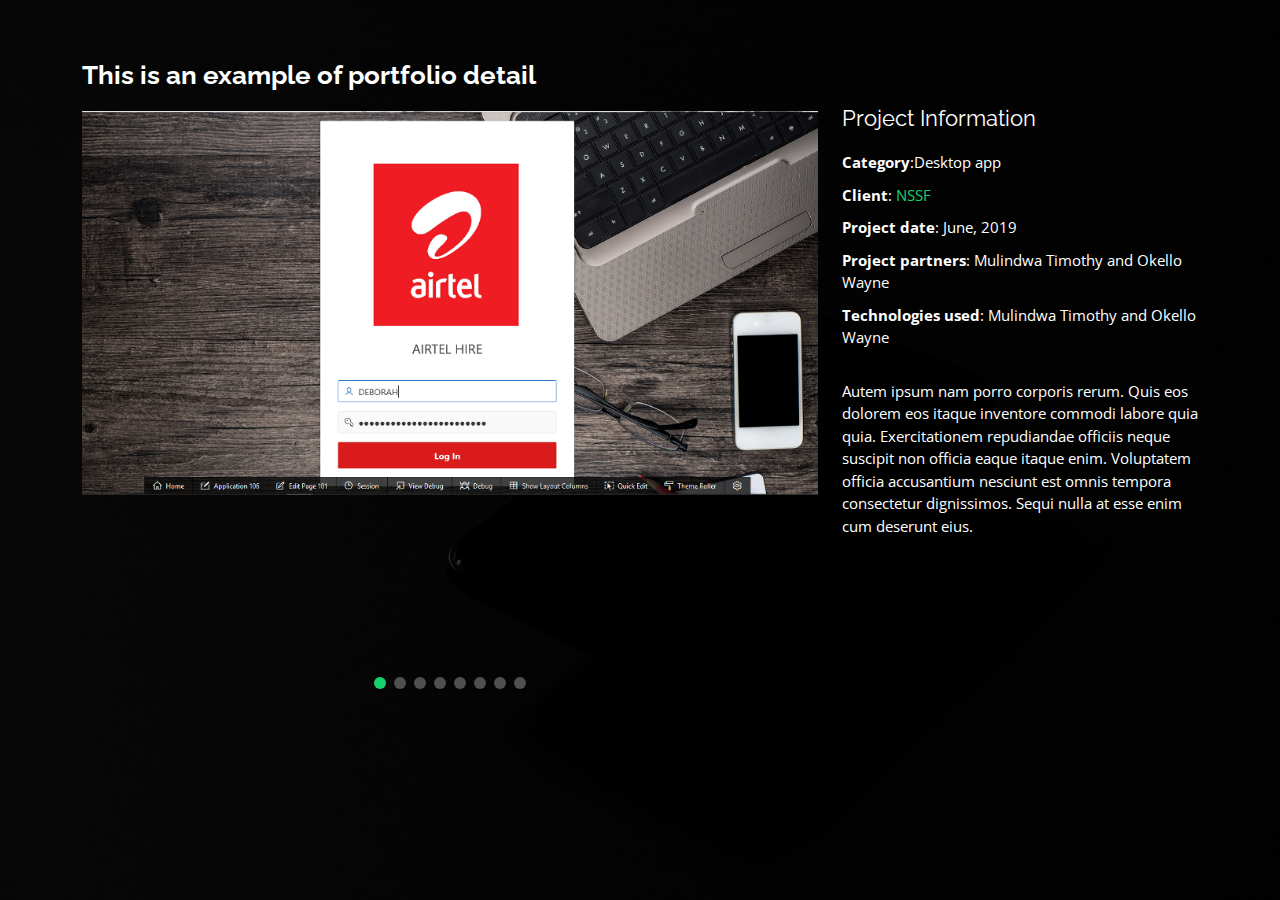
<file: airtel-hire.html>
<!DOCTYPE html>
<html lang="en">

<head>
  <meta charset="utf-8">
  <meta content="width=device-width, initial-scale=1.0" name="viewport">

  <title>Portfolio Details - Personal Bootstrap Template</title>
  <meta content="" name="description">
  <meta content="" name="keywords">

  <!-- Favicons -->
  <link href="assets/img/favicon.png" rel="icon">
  <link href="assets/img/apple-touch-icon.png" rel="apple-touch-icon">

  <!-- Google Fonts -->
  <link href="https://fonts.googleapis.com/css?family=Open+Sans:300,300i,400,400i,600,600i,700,700i|Raleway:300,300i,400,400i,500,500i,600,600i,700,700i|Poppins:300,300i,400,400i,500,500i,600,600i,700,700i" rel="stylesheet">

  <!-- Vendor CSS Files -->
  <link href="assets/vendor/bootstrap/css/bootstrap.min.css" rel="stylesheet">
  <link href="assets/vendor/bootstrap-icons/bootstrap-icons.css" rel="stylesheet">
  <link href="assets/vendor/boxicons/css/boxicons.min.css" rel="stylesheet">
  <link href="assets/vendor/glightbox/css/glightbox.min.css" rel="stylesheet">
  <link href="assets/vendor/remixicon/remixicon.css" rel="stylesheet">
  <link href="assets/vendor/swiper/swiper-bundle.min.css" rel="stylesheet">

  <!-- Template Main CSS File -->
  <link href="assets/css/style.css" rel="stylesheet">

  <!-- =======================================================
  * Template Name: Personal - v4.1.0
  * Template URL: https://bootstrapmade.com/personal-free-resume-bootstrap-template/
  * Author: BootstrapMade.com
  * License: https://bootstrapmade.com/license/
  ======================================================== -->
</head>

<body>

  <main id="main">

    <!-- ======= Portfolio Details ======= -->
    <div id="portfolio-details" class="portfolio-details">
      <div class="container">

        <div class="row">

          <div class="col-lg-8">
            <h2 class="portfolio-title">This is an example of portfolio detail</h2>

            <div class="portfolio-details-slider swiper-container">
              <div class="swiper-wrapper align-items-center">

                <div class="swiper-slide containerize">
                  <img src="assets/img/portfolio/airtel-hire-login.png" alt="careerzone - landing page">
                </div>

                <div class="swiper-slide containerize">
                  <img src="assets/img/portfolio/airtel-hire-dashboard.png" alt="dashboard">
                </div>

                <div class="swiper-slide containerize">
                  <img src="assets/img/portfolio/airtel-hire-biodata.png" alt="bio data">
                </div>

                <div class="swiper-slide containerize">
                  <img src="assets/img/portfolio/airtel-hire-biodata-form.png" alt="bio data form">
                </div>

                <div class="swiper-slide containerize">
                    <img src="assets/img/portfolio/airtel-hire-education.png" alt="education">
                </div>

                <div class="swiper-slide containerize">
                    <img src="assets/img/portfolio/airtel-hire-language.png" alt="choose language">
                </div>

                <div class="swiper-slide containerize">
                    <img src="assets/img/portfolio/airtel-hire-upload.png" alt="upload documents">
                </div>

                <div class="swiper-slide containerize">
                    <img src="assets/img/portfolio/airtel-hire-uploaded-files.png" alt="uploaded files">
                </div>

              </div>
              <div class="swiper-pagination"></div>
            </div>

          </div>

          <div class="col-lg-4 portfolio-info">
            <h3>Project Information</h3>
            <ul>
              <li><strong>Category</strong>:Desktop app</li>
              <li><strong>Client</strong>: <a href="https://www.nssfug.org/">NSSF</a> </li>
              <li><strong>Project date</strong>: June, 2019</li>
              <li><strong>Project partners</strong>: Mulindwa Timothy and Okello Wayne</li>
              <li><strong>Technologies used</strong>: Mulindwa Timothy and Okello Wayne</li>
              <!-- <li><strong>Project URL</strong>: <a href="https://nssfmars.azurewebsites.net/landing">https://nssfmars.azurewebsites.net/landing</a></li> -->
            </ul>

            <p>
              Autem ipsum nam porro corporis rerum. Quis eos dolorem eos itaque inventore commodi labore quia quia. Exercitationem repudiandae officiis neque suscipit non officia eaque itaque enim. Voluptatem officia accusantium nesciunt est omnis tempora consectetur dignissimos. Sequi nulla at esse enim cum deserunt eius.
            </p>
          </div>

        </div>

      </div>
    </div><!-- End Portfolio Details -->

  </main><!-- End #main -->

  <!-- Vendor JS Files -->
  <script src="assets/vendor/bootstrap/js/bootstrap.bundle.min.js"></script>
  <script src="assets/vendor/glightbox/js/glightbox.min.js"></script>
  <script src="assets/vendor/isotope-layout/isotope.pkgd.min.js"></script>
  <script src="assets/vendor/php-email-form/validate.js"></script>
  <script src="assets/vendor/purecounter/purecounter.js"></script>
  <script src="assets/vendor/swiper/swiper-bundle.min.js"></script>
  <script src="assets/vendor/waypoints/noframework.waypoints.js"></script>

  <!-- Template Main JS File -->
  <script src="assets/js/main.js"></script>

</body>

</html>
</file>
<file: assets/css/style.css>
/**
* Template Name: Personal - v4.1.0
* Template URL: https://bootstrapmade.com/personal-free-resume-bootstrap-template/
* Author: BootstrapMade.com
* License: https://bootstrapmade.com/license/
*/

/*--------------------------------------------------------------
# General
--------------------------------------------------------------*/
body {
  font-family: "Open Sans", sans-serif;
  background-color: #040404;
  color: #fff;
  position: relative;
  background: transparent;
}

body::before {
  content: "";
  position: fixed;
  background: #040404 url("../img/tyler-lastovich-d0Sl3AH8Tlg-unsplash.jpg") top right no-repeat;
  background-size: cover;
  left: 0;
  right: 0;
  top: 0;
  height: 100vh;
  z-index: -1;
}

@media (min-width: 1024px) {
  body::before {
    background-attachment: fixed;
  }
}

a {
  color: #18d26e;
  text-decoration: none;
}

a:hover {
  color: #35e888;
  text-decoration: none;
}

h1, h2, h3, h4, h5, h6 {
  font-family: "Raleway", sans-serif;
}

/*--------------------------------------------------------------
# Header
--------------------------------------------------------------*/
#header {
  transition: ease-in-out 0.3s;
  position: relative;
  height: 100vh;
  display: flex;
  align-items: center;
  z-index: 997;
  overflow-y: auto;
}

#header * {
  transition: ease-in-out 0.3s;
}

#header h1 {
  font-size: 48px;
  margin: 0;
  padding: 0;
  line-height: 1;
  font-weight: 700;
  font-family: "Poppins", sans-serif;
}

#header h1 a, #header h1 a:hover {
  color: #fff;
  line-height: 1;
  display: inline-block;
}

#header h2 {
  font-size: 24px;
  margin-top: 20px;
  color: rgba(255, 255, 255, 0.8);
}

#header h2 span {
  color: #fff;
  border-bottom: 2px solid #18d26e;
  padding-bottom: 6px;
}

#header img {
  padding: 0;
  margin: 0;
}

#header .social-links {
  margin-top: 40px;
  display: flex;
}

#header .social-links a {
  font-size: 16px;
  display: flex;
  justify-content: center;
  align-items: center;
  background: rgba(255, 255, 255, 0.1);
  color: #fff;
  line-height: 1;
  margin-right: 8px;
  border-radius: 50%;
  width: 40px;
  height: 40px;
}

#header .social-links a:hover {
  background: #18d26e;
}

@media (max-width: 992px) {
  #header h1 {
    font-size: 36px;
  }
  #header h2 {
    font-size: 20px;
    line-height: 30px;
  }
  #header .social-links {
    margin-top: 15px;
  }
  #header .container {
    display: flex;
    flex-direction: column;
    align-items: center;
  }
}

/* Header Top */
#header.header-top {
  height: 80px;
  position: fixed;
  left: 0;
  top: 0;
  right: 0;
  background: rgba(0, 0, 0, 0.9);
}

#header.header-top .social-links, #header.header-top h2 {
  display: none;
}

#header.header-top h1 {
  margin-right: auto;
  font-size: 36px;
}

#header.header-top .container {
  display: flex;
  align-items: center;
}

#header.header-top .navbar {
  margin: 0;
}

@media (max-width: 768px) {
  #header.header-top {
    height: 60px;
  }
  #header.header-top h1 {
    font-size: 26px;
  }
}

/*--------------------------------------------------------------
# Navigation Menu
--------------------------------------------------------------*/
/**
* Desktop Navigation
*/
.navbar {
  padding: 0;
  margin-top: 35px;
}

.navbar ul {
  margin: 0;
  padding: 0;
  display: flex;
  list-style: none;
  align-items: center;
}

.navbar li {
  position: relative;
}

.navbar li + li {
  margin-left: 30px;
}

.navbar a {
  display: flex;
  align-items: center;
  justify-content: space-between;
  padding: 0;
  font-family: "Poppins", sans-serif;
  font-size: 16px;
  font-weight: 400;
  color: rgba(255, 255, 255, 0.7);
  white-space: nowrap;
  transition: 0.3s;
}

.navbar a i {
  font-size: 12px;
  line-height: 0;
  margin-left: 5px;
}

.navbar a:before {
  content: "";
  position: absolute;
  width: 0;
  height: 2px;
  bottom: -4px;
  left: 0;
  background-color: #18d26e;
  visibility: hidden;
  width: 0px;
  transition: all 0.3s ease-in-out 0s;
}

.navbar a:hover:before, .navbar li:hover > a:before, .navbar .active:before {
  visibility: visible;
  width: 25px;
}

.navbar a:hover, .navbar .active, .navbar li:hover > a {
  color: #fff;
}

/**
* Mobile Navigation
*/
.mobile-nav-toggle {
  color: #fff;
  font-size: 28px;
  cursor: pointer;
  display: none;
  line-height: 0;
  transition: 0.5s;
  position: fixed;
  right: 15px;
  top: 15px;
}

@media (max-width: 991px) {
  .mobile-nav-toggle {
    display: block;
  }
  .navbar ul {
    display: none;
  }
}

.navbar-mobile {
  position: fixed;
  overflow: hidden;
  top: 0;
  right: 0;
  left: 0;
  bottom: 0;
  background: rgba(0, 0, 0, 0.9);
  transition: 0.3s;
  z-index: 999;
  margin-top: 0;
}

.navbar-mobile .mobile-nav-toggle {
  position: absolute;
  top: 15px;
  right: 15px;
}

.navbar-mobile ul {
  display: block;
  position: absolute;
  top: 55px;
  right: 15px;
  bottom: 45px;
  left: 15px;
  padding: 10px 0;
  overflow-y: auto;
  transition: 0.3s;
  border: 2px solid rgba(255, 255, 255, 0.2);
}

.navbar-mobile li {
  padding: 12px 20px;
}

.navbar-mobile li + li {
  margin: 0;
}

.navbar-mobile a {
  font-size: 16px;
  position: relative;
}

/*--------------------------------------------------------------
# Sections General
--------------------------------------------------------------*/
section {
  overflow: hidden;
  position: absolute;
  width: 100%;
  top: 140px;
  bottom: 100%;
  opacity: 0;
  transition: ease-in-out 0.4s;
  z-index: 2;
}

section.section-show {
  top: 100px;
  bottom: auto;
  opacity: 1;
  padding-bottom: 45px;
}

section .container {
  background: rgba(0, 0, 0, 0.9);
  padding: 30px;
}

@media (max-width: 768px) {
  section {
    top: 120px;
  }
  section.section-show {
    top: 80px;
  }
}

.section-title h2 {
  font-size: 14px;
  font-weight: 500;
  padding: 0;
  line-height: 1px;
  margin: 0 0 20px 0;
  letter-spacing: 2px;
  text-transform: uppercase;
  color: #aaaaaa;
  font-family: "Poppins", sans-serif;
}

.section-title h2::after {
  content: "";
  width: 120px;
  height: 1px;
  display: inline-block;
  background: #4ceb95;
  margin: 4px 10px;
}

.section-title p {
  margin: 0;
  margin: -15px 0 15px 0;
  font-size: 36px;
  font-weight: 700;
  text-transform: uppercase;
  font-family: "Poppins", sans-serif;
  color: #fff;
}

/*--------------------------------------------------------------
# About
--------------------------------------------------------------*/
.about-me .content h3 {
  font-weight: 700;
  font-size: 26px;
  color: #18d26e;
}

.about-me .content ul {
  list-style: none;
  padding: 0;
}

.about-me .content ul li {
  margin-bottom: 20px;
  display: flex;
  align-items: center;
}

.about-me .content ul strong {
  margin-right: 10px;
}

.about-me .content ul i {
  font-size: 16px;
  margin-right: 5px;
  color: #18d26e;
  line-height: 0;
}

.about-me .content p:last-child {
  margin-bottom: 0;
}

/*--------------------------------------------------------------
# Counts
--------------------------------------------------------------*/
.counts {
  padding: 70px 0 60px;
}

.counts .count-box {
  padding: 30px 30px 25px 30px;
  width: 100%;
  position: relative;
  text-align: center;
  background: rgba(255, 255, 255, 0.08);
}

.counts .count-box i {
  position: absolute;
  top: -25px;
  left: 50%;
  transform: translateX(-50%);
  font-size: 24px;
  background: rgba(255, 255, 255, 0.1);
  padding: 12px;
  color: #18d26e;
  border-radius: 50px;
  line-height: 0;
}

.counts .count-box span {
  font-size: 36px;
  display: block;
  font-weight: 600;
  color: #fff;
}

.counts .count-box p {
  padding: 0;
  margin: 0;
  font-family: "Raleway", sans-serif;
  font-size: 14px;
}

/*--------------------------------------------------------------
# Skills
--------------------------------------------------------------*/
.skills .progress {
  height: 60px;
  display: block;
  background: none;
  border-radius: 0;
}

.skills .progress .skill {
  padding: 10px 0;
  margin: 0;
  text-transform: uppercase;
  display: block;
  font-weight: 600;
  font-family: "Poppins", sans-serif;
  color: #fff;
}

.skills .progress .skill .val {
  float: right;
  font-style: normal;
}

.skills .progress-bar-wrap {
  background: rgba(255, 255, 255, 0.2);
}

.skills .progress-bar {
  width: 1px;
  height: 10px;
  transition: .9s;
  background-color: #18d26e;
}

/*--------------------------------------------------------------
# Interests
--------------------------------------------------------------*/
.interests .icon-box {
  display: flex;
  align-items: center;
  padding: 20px;
  background: rgba(255, 255, 255, 0.08);
  transition: ease-in-out 0.3s;
}

.interests .icon-box i {
  font-size: 32px;
  padding-right: 10px;
  line-height: 1;
}

.interests .icon-box h3 {
  font-weight: 700;
  margin: 0;
  padding: 0;
  line-height: 1;
  font-size: 16px;
  color: #fff;
}

.interests .icon-box:hover {
  background: rgba(255, 255, 255, 0.12);
}

/*--------------------------------------------------------------
# Testimonials
--------------------------------------------------------------*/
.testimonials .testimonial-item {
  box-sizing: content-box;
  min-height: 320px;
}

.testimonials .testimonial-item .testimonial-img {
  width: 90px;
  border-radius: 50%;
  margin: -40px 0 0 40px;
  position: relative;
  z-index: 2;
  border: 6px solid rgba(255, 255, 255, 0.12);
}

.testimonials .testimonial-item h3 {
  font-size: 18px;
  font-weight: bold;
  margin: 10px 0 5px 45px;
  color: #fff;
}

.testimonials .testimonial-item h4 {
  font-size: 14px;
  color: #999;
  margin: 0 0 0 45px;
}

.testimonials .testimonial-item .quote-icon-left, .testimonials .testimonial-item .quote-icon-right {
  color: rgba(255, 255, 255, 0.25);
  font-size: 26px;
}

.testimonials .testimonial-item .quote-icon-left {
  display: inline-block;
  left: -5px;
  position: relative;
}

.testimonials .testimonial-item .quote-icon-right {
  display: inline-block;
  right: -5px;
  position: relative;
  top: 10px;
}

.testimonials .testimonial-item p {
  font-style: italic;
  margin: 0 15px 0 15px;
  padding: 20px 20px 60px 20px;
  background: rgba(255, 255, 255, 0.1);
  position: relative;
  border-radius: 6px;
  position: relative;
  z-index: 1;
}

.testimonials .swiper-pagination {
  margin-top: 20px;
  position: relative;
}

.testimonials .swiper-pagination .swiper-pagination-bullet {
  width: 12px;
  height: 12px;
  opacity: 1;
  background-color: rgba(255, 255, 255, 0.3);
}

.testimonials .swiper-pagination .swiper-pagination-bullet-active {
  background-color: #18d26e;
}

/*--------------------------------------------------------------
# Resume
--------------------------------------------------------------*/
.resume .resume-title {
  font-size: 26px;
  font-weight: 700;
  margin-top: 20px;
  margin-bottom: 20px;
  color: #fff;
}

.resume .resume-item {
  padding: 0 0 20px 20px;
  margin-top: -2px;
  border-left: 2px solid rgba(255, 255, 255, 0.2);
  position: relative;
}

.resume .resume-item h4 {
  line-height: 18px;
  font-size: 18px;
  font-weight: 600;
  text-transform: uppercase;
  font-family: "Poppins", sans-serif;
  color: #18d26e;
  margin-bottom: 10px;
}

.resume .resume-item h5 {
  font-size: 16px;
  background: rgba(255, 255, 255, 0.15);
  padding: 5px 15px;
  display: inline-block;
  font-weight: 600;
  margin-bottom: 10px;
}

.resume .resume-item ul {
  padding-left: 20px;
}

.resume .resume-item ul li {
  padding-bottom: 10px;
}

.resume .resume-item:last-child {
  padding-bottom: 0;
}

.resume .resume-item::before {
  content: "";
  position: absolute;
  width: 16px;
  height: 16px;
  border-radius: 50px;
  left: -9px;
  top: 0;
  background: #18d26e;
  border: 2px solid #18d26e;
}

/*--------------------------------------------------------------
# Services
--------------------------------------------------------------*/
.services .icon-box {
  text-align: center;
  background: rgba(204, 204, 204, 0.1);
  padding: 80px 20px;
  transition: all ease-in-out 0.3s;
}

.services .icon-box .icon {
  margin: 0 auto;
  width: 64px;
  height: 64px;
  background: #18d26e;
  border-radius: 5px;
  transition: all .3s ease-out 0s;
  display: flex;
  align-items: center;
  justify-content: center;
  margin-bottom: 20px;
  transform-style: preserve-3d;
}

.services .icon-box .icon i {
  color: #fff;
  font-size: 28px;
}

.services .icon-box .icon::before {
  position: absolute;
  content: '';
  left: -8px;
  top: -8px;
  height: 100%;
  width: 100%;
  background: rgba(255, 255, 255, 0.15);
  border-radius: 5px;
  transition: all .3s ease-out 0s;
  transform: translateZ(-1px);
}

.services .icon-box h4 {
  font-weight: 700;
  margin-bottom: 15px;
  font-size: 24px;
}

.services .icon-box h4 a {
  color: #fff;
}

.services .icon-box p {
  line-height: 24px;
  font-size: 14px;
  margin-bottom: 0;
}

.services .icon-box:hover {
  background: #18d26e;
  border-color: #18d26e;
}

.services .icon-box:hover .icon {
  background: #fff;
}

.services .icon-box:hover .icon i {
  color: #18d26e;
}

.services .icon-box:hover .icon::before {
  background: #35e888;
}

.services .icon-box:hover h4 a, .services .icon-box:hover p {
  color: #fff;
}

/*--------------------------------------------------------------
# Portfolio
--------------------------------------------------------------*/
.portfolio .portfolio-item {
  margin-bottom: 30px;
}

.portfolio #portfolio-flters {
  padding: 0;
  margin: 0 auto 15px auto;
  list-style: none;
  text-align: center;
  border-radius: 50px;
  padding: 2px 15px;
}

.portfolio #portfolio-flters li {
  cursor: pointer;
  display: inline-block;
  padding: 8px 16px 10px 16px;
  font-size: 14px;
  font-weight: 600;
  line-height: 1;
  text-transform: uppercase;
  color: #fff;
  background: rgba(255, 255, 255, 0.1);
  margin: 0 3px 10px 3px;
  transition: all 0.3s ease-in-out;
  border-radius: 4px;
}

.portfolio #portfolio-flters li:hover, .portfolio #portfolio-flters li.filter-active {
  background: #18d26e;
}

.portfolio #portfolio-flters li:last-child {
  margin-right: 0;
}

.portfolio .portfolio-wrap {
  transition: 0.3s;
  position: relative;
  overflow: hidden;
  z-index: 1;
  background: rgba(0, 0, 0, 0.6);
}

.portfolio .portfolio-wrap::before {
  content: "";
  background: rgba(0, 0, 0, 0.6);
  position: absolute;
  left: 30px;
  right: 30px;
  top: 30px;
  bottom: 30px;
  transition: all ease-in-out 0.3s;
  z-index: 2;
  opacity: 0;
}

.portfolio .portfolio-wrap .portfolio-info {
  opacity: 0;
  position: absolute;
  top: 0;
  left: 0;
  right: 0;
  bottom: 0;
  text-align: center;
  z-index: 3;
  transition: all ease-in-out 0.3s;
  display: flex;
  flex-direction: column;
  justify-content: center;
  align-items: center;
}

.portfolio .portfolio-wrap .portfolio-info::before {
  display: block;
  content: "";
  width: 48px;
  height: 48px;
  position: absolute;
  top: 35px;
  left: 35px;
  border-top: 3px solid #fff;
  border-left: 3px solid #fff;
  transition: all 0.5s ease 0s;
  z-index: 9994;
}

.portfolio .portfolio-wrap .portfolio-info::after {
  display: block;
  content: "";
  width: 48px;
  height: 48px;
  position: absolute;
  bottom: 35px;
  right: 35px;
  border-bottom: 3px solid #fff;
  border-right: 3px solid #fff;
  transition: all 0.5s ease 0s;
  z-index: 9994;
}

.portfolio .portfolio-wrap .portfolio-info h4 {
  font-size: 20px;
  color: #fff;
  font-weight: 600;
}

.portfolio .portfolio-wrap .portfolio-info p {
  color: #ffffff;
  font-size: 14px;
  text-transform: uppercase;
  padding: 0;
  margin: 0;
}

.portfolio .portfolio-wrap .portfolio-links {
  text-align: center;
  z-index: 4;
}

.portfolio .portfolio-wrap .portfolio-links a {
  color: #fff;
  margin: 0 2px;
  font-size: 28px;
  display: inline-block;
  transition: 0.3s;
}

.portfolio .portfolio-wrap .portfolio-links a:hover {
  color: #63eda3;
}

.portfolio .portfolio-wrap:hover::before {
  top: 0;
  left: 0;
  right: 0;
  bottom: 0;
  opacity: 1;
}

.portfolio .portfolio-wrap:hover .portfolio-info {
  opacity: 1;
}

.portfolio .portfolio-wrap:hover .portfolio-info::before {
  top: 15px;
  left: 15px;
}

.portfolio .portfolio-wrap:hover .portfolio-info::after {
  bottom: 15px;
  right: 15px;
}

/*--------------------------------------------------------------
# Portfolio Details
--------------------------------------------------------------*/
.portfolio-details {
  padding-top: 40px;
  background: rgba(0, 0, 0, 0.8);
  position: fixed;
  left: 0;
  right: 0;
  top: 0;
  bottom: 0;
  overflow-y: auto;
}

.portfolio-details .container {
  padding-top: 20px;
  padding-bottom: 40px;
}

.portfolio-details .portfolio-title {
  font-size: 26px;
  font-weight: 700;
  margin-bottom: 20px;
}

.portfolio-details .portfolio-info {
  padding-top: 45px;
}

.portfolio-details .portfolio-info h3 {
  font-size: 22px;
  font-weight: 400;
  margin-bottom: 20px;
}

.portfolio-details .portfolio-info ul {
  list-style: none;
  padding: 0;
  font-size: 15px;
}

.portfolio-details .portfolio-info ul li + li {
  margin-top: 10px;
}

.portfolio-details .portfolio-info p {
  font-size: 15px;
  padding: 15px 0 0 0;
}

@media (max-width: 992px) {
  .portfolio-details .portfolio-info {
    padding-top: 20px;
  }
}

.portfolio-details .swiper-pagination {
  margin-top: 20px;
  position: relative;
}

.portfolio-details .swiper-pagination .swiper-pagination-bullet {
  width: 12px;
  height: 12px;
  opacity: 1;
  background-color: rgba(255, 255, 255, 0.3);
}

.portfolio-details .swiper-pagination .swiper-pagination-bullet-active {
  background-color: #18d26e;
}

/*--------------------------------------------------------------
# Contact
--------------------------------------------------------------*/
.contact .info-box {
  color: #444444;
  padding: 20px;
  width: 100%;
  background: rgba(255, 255, 255, 0.08);
}

.contact .info-box i.bx {
  font-size: 24px;
  color: #18d26e;
  border-radius: 50%;
  padding: 14px;
  float: left;
  background: rgba(255, 255, 255, 0.1);
}

.contact .info-box h3 {
  font-size: 20px;
  color: rgba(255, 255, 255, 0.5);
  font-weight: 700;
  margin: 10px 0 8px 68px;
}

.contact .info-box p {
  padding: 0;
  color: #fff;
  line-height: 24px;
  font-size: 14px;
  margin: 0 0 0 68px;
}

.contact .info-box .social-links {
  margin: 5px 0 0 68px;
  display: flex;
}

.contact .info-box .social-links a {
  font-size: 18px;
  display: inline-block;
  color: #fff;
  line-height: 1;
  margin-right: 12px;
  transition: 0.3s;
}

.contact .info-box .social-links a:hover {
  color: #18d26e;
}

.contact .php-email-form {
  padding: 30px;
  background: rgba(255, 255, 255, 0.08);
}

.contact .php-email-form .error-message {
  display: none;
  background: rgba(255, 255, 255, 0.08);
  background: #ed3c0d;
  text-align: left;
  padding: 15px;
  font-weight: 600;
}

.contact .php-email-form .error-message br + br {
  margin-top: 25px;
}

.contact .php-email-form .sent-message {
  display: none;
  background: rgba(255, 255, 255, 0.08);
  background: #18d26e;
  text-align: center;
  padding: 15px;
  font-weight: 600;
}

.contact .php-email-form .loading {
  display: none;
  background: rgba(255, 255, 255, 0.08);
  text-align: center;
  padding: 15px;
}

.contact .php-email-form .loading:before {
  content: "";
  display: inline-block;
  border-radius: 50%;
  width: 24px;
  height: 24px;
  margin: 0 10px -6px 0;
  border: 3px solid #18d26e;
  border-top-color: #eee;
  -webkit-animation: animate-loading 1s linear infinite;
  animation: animate-loading 1s linear infinite;
}

.contact .php-email-form input, .contact .php-email-form textarea {
  border-radius: 0;
  box-shadow: none;
  font-size: 14px;
  background: rgba(255, 255, 255, 0.08);
  border: 0;
  transition: 0.3s;
  color: #fff;
}

.contact .php-email-form input:focus, .contact .php-email-form textarea:focus {
  background-color: rgba(255, 255, 255, 0.11);
}

.contact .php-email-form input::-webkit-input-placeholder, .contact .php-email-form textarea::-webkit-input-placeholder {
  color: rgba(255, 255, 255, 0.3);
  opacity: 1;
}

.contact .php-email-form input::-moz-placeholder, .contact .php-email-form textarea::-moz-placeholder {
  color: rgba(255, 255, 255, 0.3);
  opacity: 1;
}

.contact .php-email-form input::placeholder, .contact .php-email-form textarea::placeholder {
  color: rgba(255, 255, 255, 0.3);
  opacity: 1;
}

.contact .php-email-form input {
  padding: 10px 15px;
}

.contact .php-email-form textarea {
  padding: 12px 15px;
}

.contact .php-email-form button[type="submit"] {
  background: #18d26e;
  border: 0;
  padding: 10px 30px;
  color: #fff;
  transition: 0.4s;
  border-radius: 4px;
}

.contact .php-email-form button[type="submit"]:hover {
  background: #15bb62;
}

@-webkit-keyframes animate-loading {
  0% {
    transform: rotate(0deg);
  }
  100% {
    transform: rotate(360deg);
  }
}

@keyframes animate-loading {
  0% {
    transform: rotate(0deg);
  }
  100% {
    transform: rotate(360deg);
  }
}

/*--------------------------------------------------------------
# Credits
--------------------------------------------------------------*/
.credits {
  position: fixed;
  right: 0;
  left: 0;
  bottom: 0;
  padding: 15px;
  text-align: right;
  font-size: 13px;
  color: #fff;
  z-index: 999999;
}

@media (max-width: 992px) {
  .credits {
    text-align: center;
    padding: 10px;
    background: rgba(0, 0, 0, 0.8);
  }
}

.credits a {
  color: #18d26e;
  transition: 0.3s;
}

.credits a:hover {
  color: #fff;
}

.containerize {
  width: 200px;
  height: 550px;
}

.containerize img {
  width: 100%;
  height: auto;
}

.btn .btn-primary .btn-lg{
  background-color: #15bb62 !important;
  color: #15bb62 !important;
}

/* tables */
table, th, td {
  border: 1px solid #4f5f57;
  border-collapse: collapse;
}

table {
  width:100%
}

th, td {
  padding: 15px;
  text-align: left;
}

.mixxx{
  line-height: 18px;
  font-size: 20px;
  font-weight: 600;
  text-transform: uppercase;
  font-family: "Poppins", sans-serif;
  color: #18d26e;
  margin-bottom: 10px;
}

.space {
  margin-top: 5rem;
}

 /* iframe {
  width: 100px;
  height: 50px;

  background-color: #777;
} */

iframe {
  display: flex;
  border-style:none;
  margin: 0 auto;
  height: 50rem;
}
</file>
